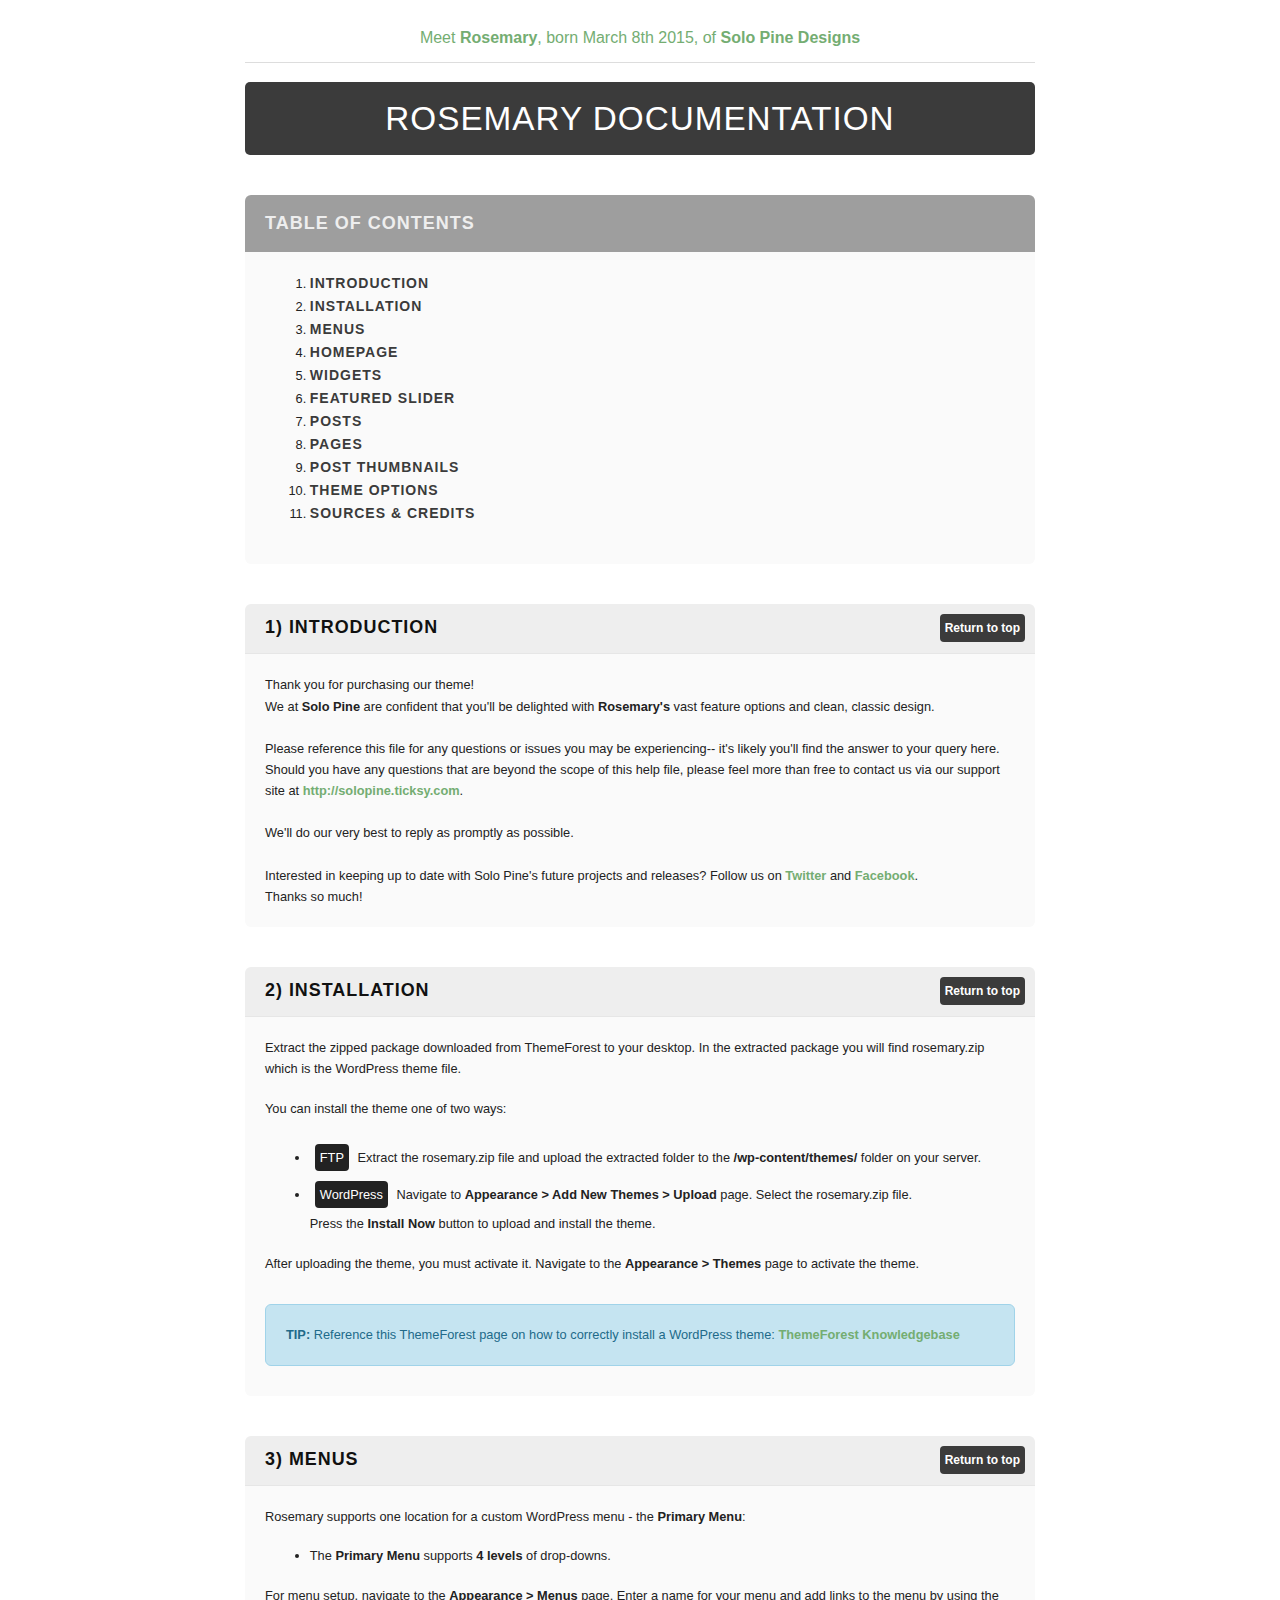
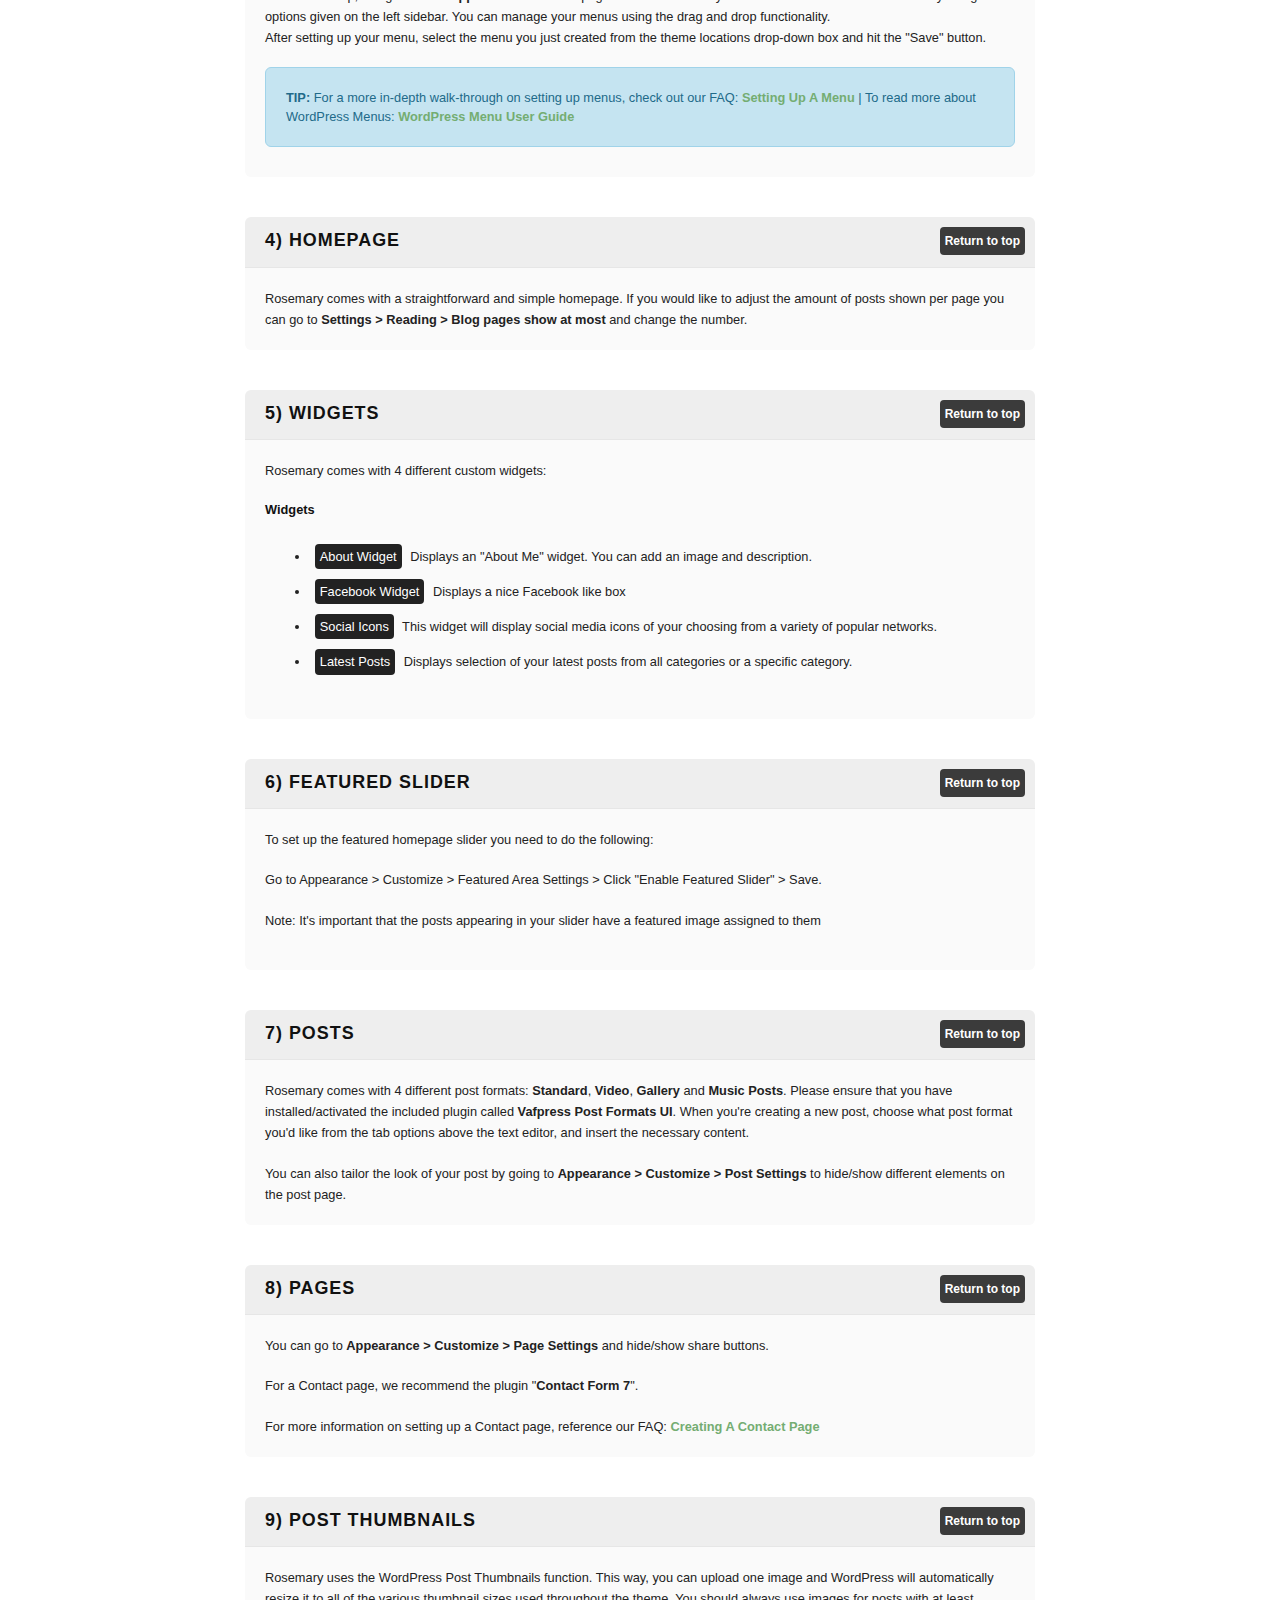
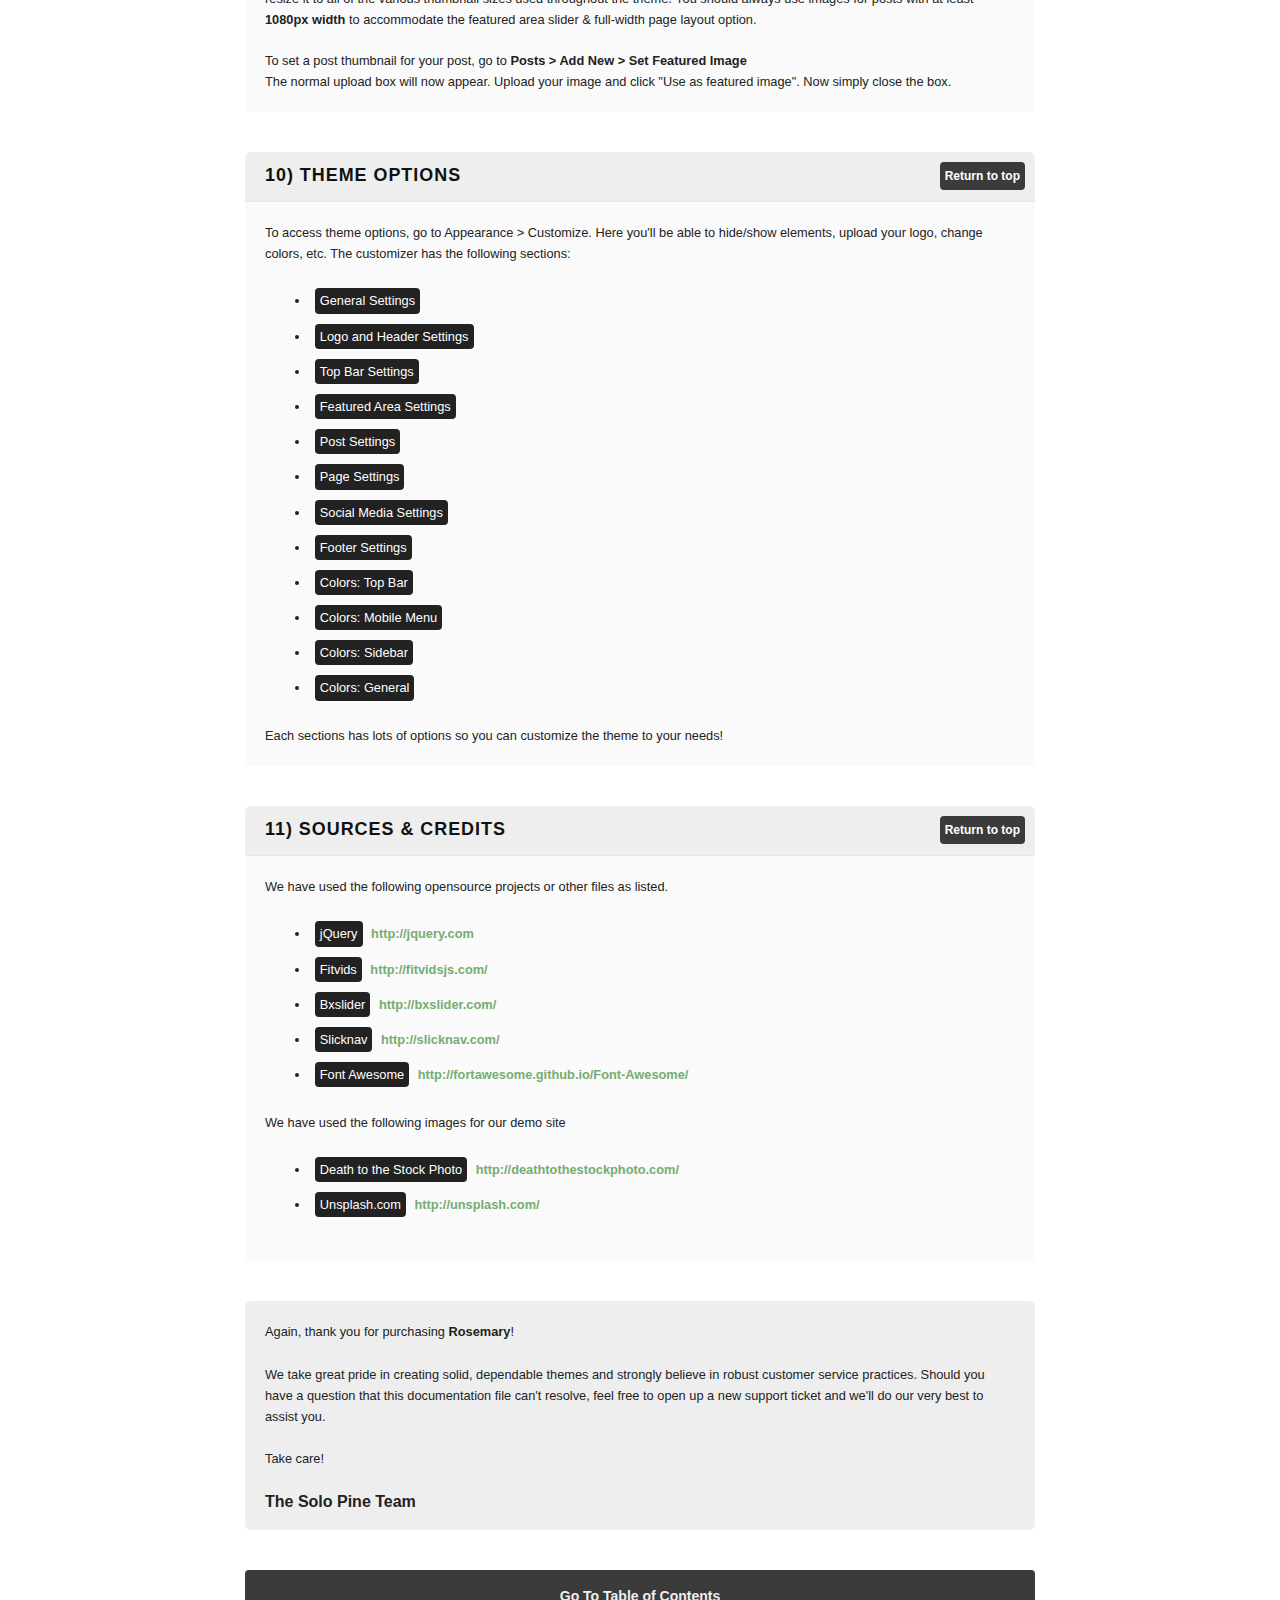
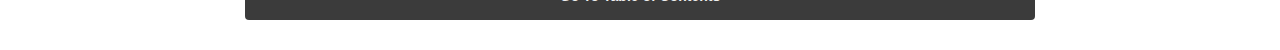
<file: wordpress/wp-content/themes/themeforest-10695119-rosemary-a-responsive-wordpress-blog-theme/documentation/index.html>
<!DOCTYPE HTML PUBLIC "-//W3C//DTD HTML 4.01//EN" "http://www.w3.org/TR/html4/strict.dtd">

<head lang="en">

	<meta http-equiv="content-type" content="text/html;charset=utf-8">
	<title>Rosemary Documentation</title>

	<!-- Framework CSS -->
	<link rel="stylesheet" href="assets/blueprint-css/screen.css" type="text/css" media="screen, projection">
	<link rel="stylesheet" href="assets/blueprint-css/print.css" type="text/css" media="print">
	
	<link rel="stylesheet" href="css/style.css" type="text/css" media="screen">

	<!--[if lt IE 8]><link rel="stylesheet" href="assets/blueprint-css/ie.css" type="text/css" media="screen, projection"><![endif]-->
	<link rel="stylesheet" href="assets/blueprint-css/plugins/fancy-type/screen.css" type="text/css" media="screen, projection">
	<style type="text/css" media="screen">
	</style>

</head>


<body>
	<div class="container">
	
		<h3 class="center_alt">Meet <strong>Rosemary</strong>, born March 8th 2015, of <strong>Solo Pine Designs</strong></h3>
		
		<hr>
		
		<h1 class="center">Rosemary Documentation</h1>

		<div id="toc">
			<div class="category">
				<h2>Table of Contents</h2>
			</div>
				<div class="section_content">
					<ol class="roman">
						<li><a href="#introduction">Introduction</a></li>
						<li><a href="#installation">Installation</a></li>
						<li><a href="#menus">Menus</a></li>
						<li><a href="#homepage">Homepage</a></li>
						<li><a href="#homepage">Widgets</a></li>
						<li><a href="#featured">Featured Slider</a></li>
						<li><a href="#posts">Posts</a></li>
						<li><a href="#pages">Pages</a></li>
						<li><a href="#thumbnails">Post Thumbnails</a></li>
						<li><a href="#themeoptions">Theme Options</a></li>
						<li><a href="#sources">Sources &amp Credits</a></li>
					</ol>
				</div>
		</div>
		
		<div class="section">
			<div class="category">
				<h3 id="introduction"><strong>1) Introduction</strong></h3><span class="return"><a href="#toc">Return to top</a></span>
			</div>
				<div class="section_content">
					<p>Thank you for purchasing our theme!<br>We at <strong>Solo Pine</strong> are confident that you'll be delighted with <strong>Rosemary's</strong> vast feature options and clean, classic design.<br><br>Please reference this file for any questions or issues you may be experiencing-- it's likely you'll find the answer to your query here.<br>Should you have any questions that are beyond the scope of this help file, please feel more than free to contact us via our support site at <a href="http://solopine.ticksy.com">http://solopine.ticksy.com</a>. <br><br>We'll do our very best to reply as promptly as possible.<br><br>Interested in keeping up to date with Solo Pine's future projects and releases? Follow us on <a href="https://twitter.com/SoloPineDesigns">Twitter</a> and <a href="https://www.facebook.com/SoloPineDesigns">Facebook</a>.<br>Thanks so much!</p>
				</div>
		</div>
		
		<div class="section">
			<div class="category">
				<h3 id="installation"><strong>2) Installation</strong></h3><span class="return"><a href="#toc">Return to top</a></span>
			</div>
			<div class="section_content">
				
				<p>Extract the zipped package downloaded from ThemeForest to your desktop. In the extracted package you will find rosemary.zip which is the WordPress theme file.</p>
				<p>You can install the theme one of two ways:</p>
				<ul>
					<li>
						<p><span class="install_label">FTP</span> Extract the rosemary.zip file and upload the extracted folder to the <strong>/wp-content/themes/</strong> folder on your server.</p>
					</li>
					<li>
						<p><span class="install_label">WordPress</span> Navigate to <strong>Appearance > Add New Themes > Upload</strong> page. Select the rosemary.zip file. <br>Press the <strong>Install Now</strong> button to upload and install the theme.</p>
					</li>
				</ul>

				<p class="last">After uploading the theme, you must activate it. Navigate to the <strong>Appearance > Themes</strong> page to activate the theme.</p>
					
				<div class="alert">
					<span class="alert_blue"><strong>TIP:</strong> Reference this ThemeForest page on how to correctly install a WordPress theme: <strong><a href="http://support.envato.com/index.php?/Knowledgebase/Article/View/269/0/my-wordpress-theme-isnt-working-what-should-i-do" target="_blank">ThemeForest Knowledgebase</a></strong></span>
				</div>
			</div>
		</div>


		<div class="section">
			<div class="category">
				<h3 id="menus"><strong>3) Menus</strong></h3><span class="return"><a href="#toc">Return to top</a></span>
			</div>
			<div class="section_content">
				<p>Rosemary supports one location for a custom WordPress menu - the <strong>Primary Menu</strong>:</p>

				<ul>
					<li>The <strong>Primary Menu</strong> supports <strong>4 levels</strong> of drop-downs.</li>
				</ul>
				
				<p>For menu setup, navigate to the <strong>Appearance > Menus</strong> page. Enter a name for your menu and add links to the menu by using the options given on the left sidebar. You can manage your menus using the drag and drop functionality.<br> After setting up your menu, select the menu you just created from the theme locations drop-down box and hit the "Save" button.</p>
				
				<div class="alert">		
					<span class="alert_blue"><strong>TIP:</strong> For a more in-depth walk-through on setting up menus, check out our FAQ: <strong><a href="http://solopine.ticksy.com/faq/2724" target="_blank">Setting Up A Menu</a></strong> | To read more about WordPress Menus: <strong><a href="http://codex.wordpress.org/WordPress_Menu_User_Guide" target="_blank">WordPress Menu User Guide</a></strong></span>
				</div>
			</div>
		</div>


		<div class="section">
			<div class="category">
				<h3 id="homepage"><strong>4) Homepage</strong></h3><span class="return"><a href="#toc">Return to top</a></span>
			</div>
			<div class="section_content">
				<p>Rosemary comes with a straightforward and simple homepage. If you would like to adjust the amount of posts shown per page you can go to <strong>Settings > Reading > Blog pages show at most</strong> and change the number.</p>
			</div>
		</div>


		<div class="section">
			<div class="category">
				<h3 id="widgets"><strong>5) Widgets</strong></h3><span class="return"><a href="#toc">Return to top</a></span>
			</div>
			<div class="section_content">				
				<p>Rosemary comes with 4 different custom widgets:</p>
				<h5>Widgets</h5>
				<ul>
					<li><span class="install_label">About Widget</span> Displays an "About Me" widget. You can add an image and description.</li>
					<li><span class="install_label">Facebook Widget</span> Displays a nice Facebook like box</li>
					<li><span class="install_label">Social Icons</span> This widget will display social media icons of your choosing from a variety of popular networks.</li>
					<li><span class="install_label">Latest Posts</span> Displays selection of your latest posts from all categories or a specific category.</li>
				</ul>
			</div>
		</div>
		
		<div class="section">
			<div class="category">
				<h3 id="featured"><strong>6) Featured Slider</strong></h3><span class="return"><a href="#toc">Return to top</a></span>
			</div>
			<div class="section_content">
				<p>To set up the featured homepage slider you need to do the following:</p>
				<p>Go to Appearance > Customize > Featured Area Settings > Click "Enable Featured Slider" > Save.</p>
				
				<p>Note: It's important that the posts appearing in your slider have a featured image assigned to them</p></p>
			</div>
		</div>


		<div class="section">
			<div class="category">
				<h3 id="posts"><strong>7) Posts</strong></h3><span class="return"><a href="#toc">Return to top</a></span>
			</div>
			<div class="section_content">				
				<p>Rosemary comes with 4 different post formats: <strong>Standard</strong>, <strong>Video</strong>, <strong>Gallery</strong> and <strong>Music Posts</strong>. Please ensure that you have installed/activated the included plugin called <strong>Vafpress Post Formats UI</strong>. When you're creating a new post, choose what post format you'd like from the tab options above the text editor, and insert the necessary content.</p>
				<p>You can also tailor the look of your post by going to <strong>Appearance > Customize > Post Settings</strong> to hide/show different elements on the post page.</p>
			</div>
		</div>
		
		<div class="section">
			<div class="category">
				<h3 id="pages"><strong>8) Pages</strong></h3><span class="return"><a href="#toc">Return to top</a></span>
			</div>
			<div class="section_content">				
				<p>You can go to <strong>Appearance > Customize > Page Settings</strong> and hide/show share buttons.</p>
				<p>For a Contact page, we recommend the plugin "<strong>Contact Form 7</strong>".</p>
				<p>For more information on setting up a Contact page, reference our FAQ: <strong><a href="http://solopine.ticksy.com/faq/2767">Creating A Contact Page</a></strong></p>
				
			</div>
		</div>
		

		<div class="section">
			<div class="category">
				<h3 id="thumbnails"><strong>9) Post Thumbnails</strong></h3><span class="return"><a href="#toc">Return to top</a></span>
			</div>
			<div class="section_content">
							
				<p>Rosemary uses the WordPress Post Thumbnails function. This way, you can upload one image and WordPress will automatically resize it to all of the various thumbnail sizes used throughout the theme. You should always use images for posts with at least <strong>1080px width</strong> to accommodate the featured area slider &amp; full-width page layout option.</p>
							
				<p>To set a post thumbnail for your post, go to <strong>Posts > Add New > Set Featured Image</strong><br>The normal upload box will now appear. Upload your image and click "Use as featured image". Now simply close the box.</p>

			</div>
		</div>

	
		<div class="section">
			<div class="category">
				<h3 id="themeoptions"><strong>10) Theme Options</strong></h3><span class="return"><a href="#toc">Return to top</a></span>
			</div>
			<div class="section_content">				
					<p>To access theme options, go to Appearance > Customize. Here you'll be able to hide/show elements, upload your logo, change colors, etc. The customizer has the following sections:</p>
				<ul>
					<li><span class="install_label">General Settings</span></li>
					<li><span class="install_label">Logo and Header Settings</span></li>
					<li><span class="install_label">Top Bar Settings</span></li>
					<li><span class="install_label">Featured Area Settings</span></li>
					<li><span class="install_label">Post Settings</span></li>
					<li><span class="install_label">Page Settings</span></li>
					<li><span class="install_label">Social Media Settings</span></li>
					<li><span class="install_label">Footer Settings</span></li>
					<li><span class="install_label">Colors: Top Bar</span></li>
					<li><span class="install_label">Colors: Mobile Menu</span></li>
					<li><span class="install_label">Colors: Sidebar</span></li>
					<li><span class="install_label">Colors: General</span></li>
				</ul>
				<p>Each sections has lots of options so you can customize the theme to your needs!</p>
			</div>
		</div>

		<div class="section">
			<div class="category">
				<h3 id="sources"><strong>11) Sources &amp; Credits</strong></h3><span class="return"><a href="#toc">Return to top</a></span>
			</div>
			<div class="section_content">				
				<p>We have used the following opensource projects or other files as listed.</p>
				<ul>
					<li><span class="install_label">jQuery</span> <a href="http://jquery.com">http://jquery.com</a></li>
					<li><span class="install_label">Fitvids</span> <a href="http://fitvidsjs.com/">http://fitvidsjs.com/</a></li>
					<li><span class="install_label">Bxslider</span> <a href="http://bxslider.com/">http://bxslider.com/</a></li>
					<li><span class="install_label">Slicknav</span> <a href="http://slicknav.com/">http://slicknav.com/</a></li>
					<li><span class="install_label">Font Awesome</span> <a href="http://fortawesome.github.io/Font-Awesome/">http://fortawesome.github.io/Font-Awesome/</a></li>
				</ul>
				<p>We have used the following images for our demo site</p>
				<ul>
					<li><span class="install_label">Death to the Stock Photo</span> <a href="http://deathtothestockphoto.com/">http://deathtothestockphoto.com/</a></li>
					<li><span class="install_label">Unsplash.com</span> <a href="http://unsplash.com/">http://unsplash.com/</a></li>

				</ul>
			</div>
		</div>
		
		<div class="section">
			<div id="footer_content">
				<p>Again, thank you for purchasing <strong>Rosemary</strong>!<br><br>We take great pride in creating solid, dependable themes and strongly believe in robust customer service practices. Should you have a question that this documentation file can't resolve, feel free to open up a new support ticket and we'll do our very best to assist you.<br><br>Take care!</p> 
			
				<p class="signature"><strong>The Solo Pine Team</strong></p>
			</div>	
		</div>	
		
		<div id="footer_return">		
			<p><a href="#toc">Go To Table of Contents</a></p>
		</div>
			
			
		<hr class="space">
	</div><!-- end div .container -->
</body>
</html>
</file>
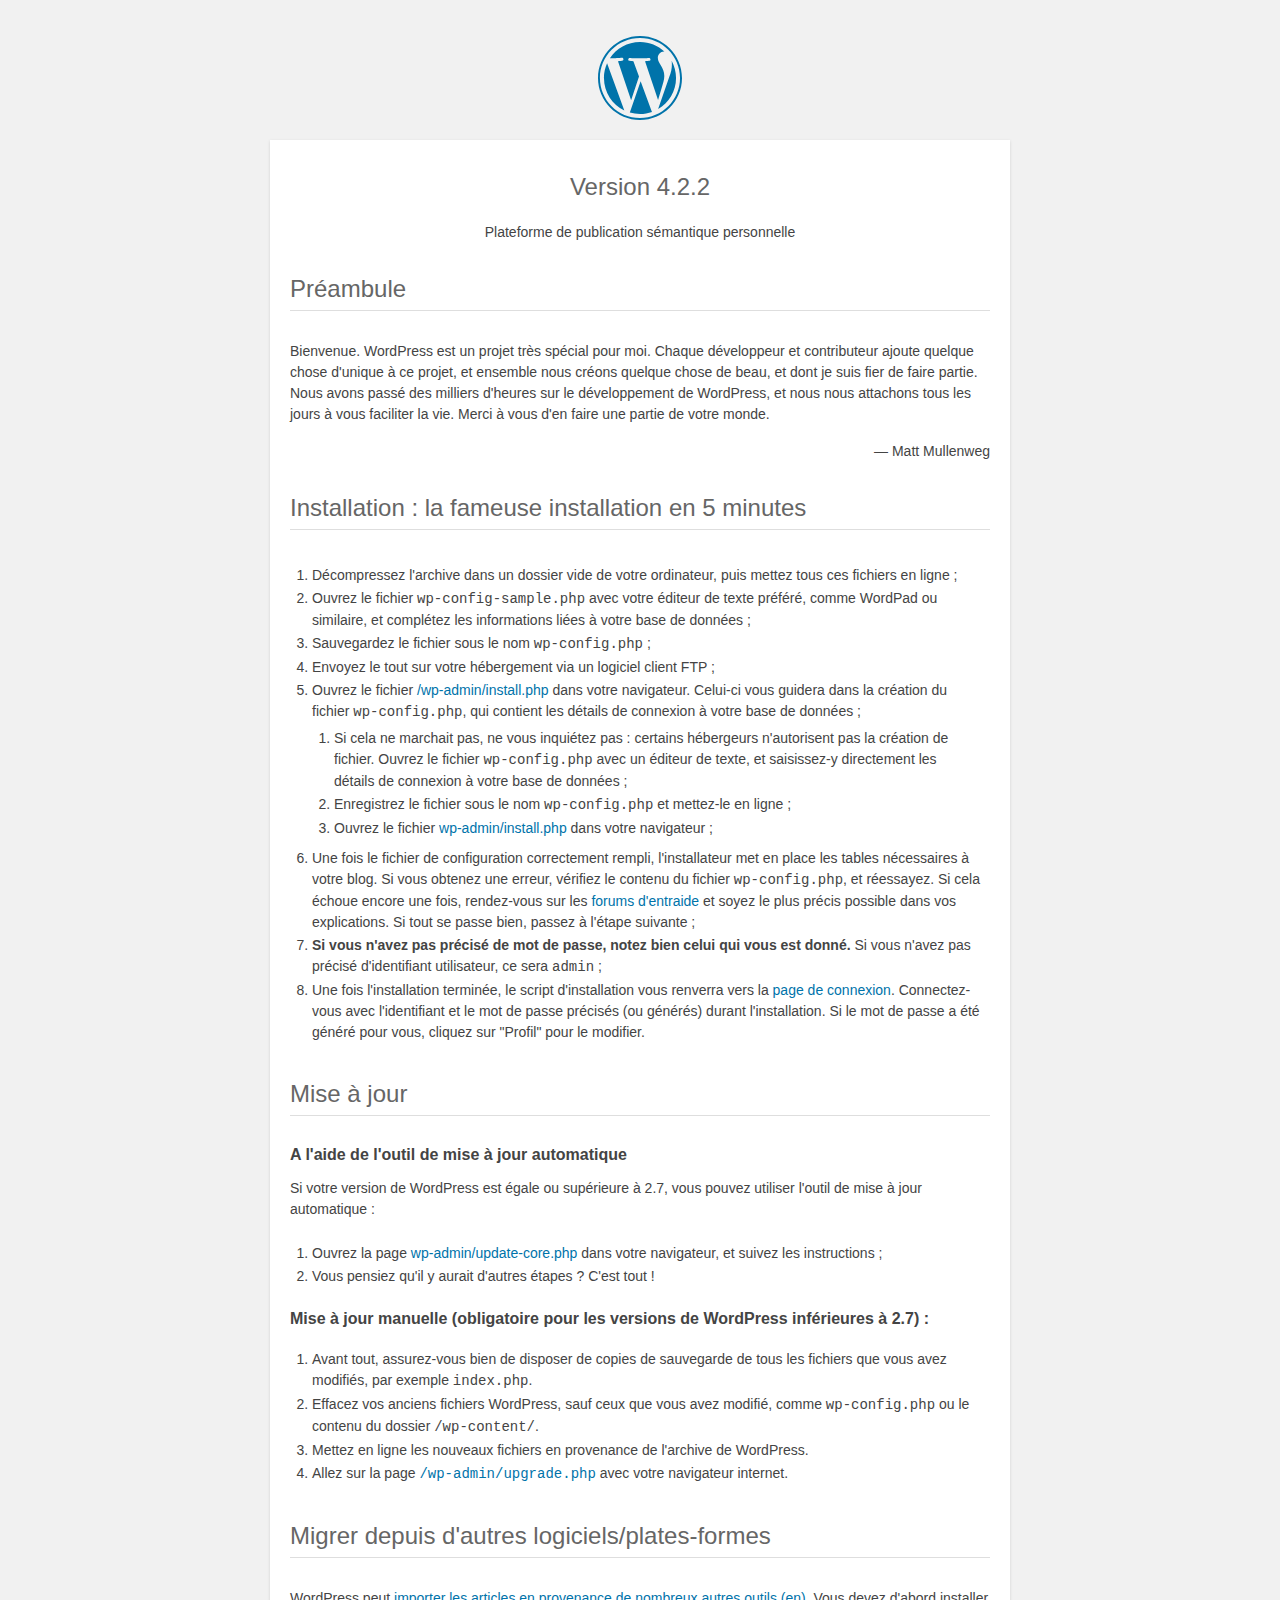
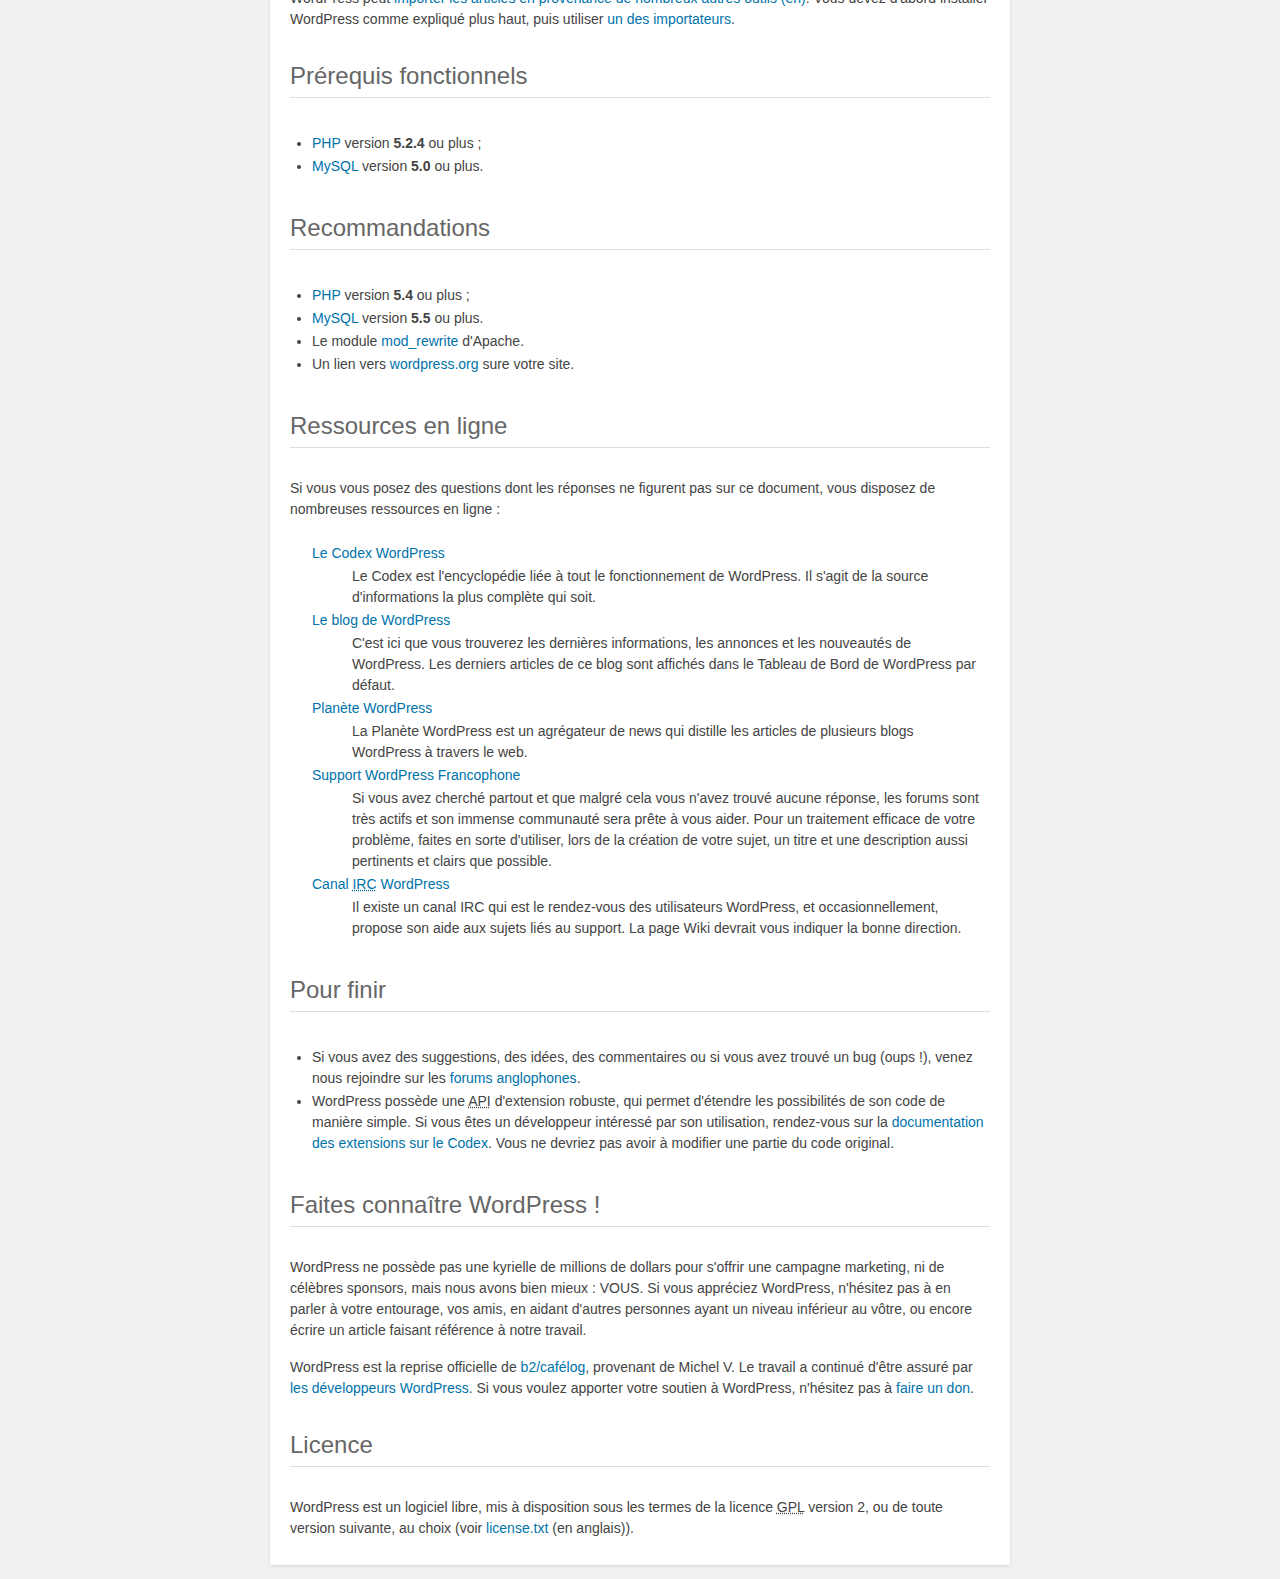
<file: wordpress/readme.html>
<!DOCTYPE html> 
<html> 
<head>
    <meta name="viewport" content="width=device-width" /> 
	<meta http-equiv="Content-Type" content="text/html; charset=utf-8" />
	<title>WordPress &#8250; À lire</title>
	<link rel="stylesheet" href="wp-admin/css/install.css?ver=20100228" type="text/css" />
</head>
<body>
<h1 id="logo">
	<a href="https://wordpress.org/"><img alt="WordPress" src="wp-admin/images/wordpress-logo.png" /></a> 
	<br />Version 4.2.2

</h1>
<p style="text-align: center">Plateforme de publication sémantique personnelle</p>

<h1>Préambule</h1>
<p>Bienvenue. WordPress est un projet très spécial pour moi. Chaque développeur et contributeur ajoute quelque chose d'unique à ce projet, et ensemble nous créons quelque chose de beau, et dont je suis fier de faire partie. Nous avons passé des milliers d'heures sur le développement de WordPress, et nous nous attachons tous les jours à vous faciliter la vie. Merci à vous d'en faire une partie de votre monde.</p>
<p style="text-align: right">&#8212; Matt Mullenweg</p>

<h1>Installation : la fameuse installation en 5 minutes</h1>
<ol>
	<li>Décompressez l'archive dans un dossier vide de votre ordinateur, puis mettez tous ces fichiers en ligne ;</li>
	<li>Ouvrez le fichier <code>wp-config-sample.php</code> avec votre éditeur de texte préféré, comme WordPad ou similaire, et complétez les informations liées à votre base de données ;</li>
	<li>Sauvegardez le fichier sous le nom <code>wp-config.php</code> ;</li>
	<li>Envoyez le tout sur votre hébergement via un logiciel client FTP ;</li>
	<li>Ouvrez le fichier <span class="file"><a href="wp-admin/install.php">/wp-admin/install.php</a></span> dans votre navigateur. Celui-ci vous guidera dans la création du fichier <code>wp-config.php</code>, qui contient les détails de connexion à votre base de données ;
		<ol>
			<li>Si cela ne marchait pas, ne vous inquiétez pas : certains hébergeurs n'autorisent pas la création de fichier. Ouvrez le fichier <code>wp-config.php</code> avec un éditeur de texte, et saisissez-y directement les détails de connexion à votre base de données ;</li>
			<li>Enregistrez le fichier sous le nom <code>wp-config.php</code> et mettez-le en ligne ;</li>
			<li>Ouvrez le fichier  <span class="file"><a href="wp-admin/install.php">wp-admin/install.php</a></span> dans votre navigateur ;</li>
		</ol>
	</li>
	<li>Une fois le fichier de configuration correctement rempli, l'installateur met en place les tables nécessaires à votre blog. Si vous obtenez une erreur, vérifiez le contenu du fichier <span class="file"><code>wp-config.php</code></span>, et réessayez. Si cela échoue encore une fois, rendez-vous sur les <a href="http://www.wordpress-fr.net/support/">forums d'entraide</a> et soyez le plus précis possible dans vos explications. Si tout se passe bien, passez à l'étape suivante ;</li>
	<li><strong>Si vous n'avez pas précisé de mot de passe, notez bien celui qui vous est donné.</strong> Si vous n'avez pas précisé d'identifiant utilisateur, ce sera <code>admin</code> ;</li>
	<li>Une fois l'installation terminée, le script d'installation vous renverra vers la <a href="wp-login.php">page de connexion</a>. Connectez-vous avec l'identifiant et le mot de passe précisés (ou générés) durant l'installation. Si le mot de passe a été généré pour vous, cliquez sur "Profil" pour le modifier.</li>
</ol>

<h1>Mise à jour</h1>
<h2>A l'aide de l'outil de mise à jour automatique</h2>
<p>Si votre version de WordPress est égale ou supérieure à 2.7, vous pouvez utiliser l'outil de mise à jour automatique&nbsp;:</p>
<ol>
	<li>Ouvrez la page <span class="file"><a href="wp-admin/update-core.php">wp-admin/update-core.php</a></span> dans votre navigateur, et suivez les instructions&nbsp;;</li>
	<li>Vous pensiez qu'il y aurait d'autres étapes ? C'est tout !</li>
</ol>

<h2>Mise à jour manuelle (obligatoire pour les versions de WordPress inférieures à 2.7) :</h2>
<ol>
	<li>Avant tout, assurez-vous bien de disposer de copies de sauvegarde de tous les fichiers que vous avez modifiés, par exemple <code>index.php</code>.</li>
	<li>Effacez vos anciens fichiers WordPress, sauf ceux que vous avez modifié, comme <span class="file"><code>wp-config.php</code></span> ou le contenu du dossier <span class="file"><code>/wp-content/</code></span>.</li>
	<li>Mettez en ligne les nouveaux fichiers en provenance de l'archive de WordPress.</li>
	<li>Allez sur la page <code><span class="file"><a href="wp-admin/upgrade.php">/wp-admin/upgrade.php</a></span></code> avec votre navigateur internet.</li>
</ol>

<h1>Migrer depuis d'autres logiciels/plates-formes</h1> 
<p>WordPress peut <a href="https://codex.wordpress.org/Importing_Content">importer les articles en provenance de nombreux autres outils (en)</a>. Vous devez d'abord installer WordPress comme expliqué plus haut, puis utiliser <a href="wp-admin/import.php" title="Importer dans WordPress">un des importateurs</a>.</p>

<h1>Prérequis fonctionnels</h1> 
<ul>
	<li><a href="http://php.net/">PHP</a> version <strong>5.2.4</strong> ou plus ;</li>
	<li><a href="http://www.mysql.com/">MySQL</a> version <strong>5.0</strong> ou plus.</li>
</ul>

<h1>Recommandations</h1> 
<ul>
	<li><a href="http://php.net/">PHP</a> version <strong>5.4</strong> ou plus ;</li>
	<li><a href="http://www.mysql.com/">MySQL</a> version <strong>5.5</strong> ou plus.</li>
	<li>Le module <a href="http://httpd.apache.org/docs/2.2/mod/mod_rewrite.html">mod_rewrite</a> d'Apache.</li>
  <li>Un lien vers <a href="https://wordpress.org/">wordpress.org</a> sure votre site.</li>
</ul>

<h1>Ressources en ligne</h1>
<p>Si vous vous posez des questions dont les réponses ne figurent pas sur ce document, vous disposez de nombreuses ressources en ligne :</p>
<dl>
	<dt><a href="https://codex.wordpress.org/">Le Codex WordPress</a></dt>
		<dd>Le Codex est l'encyclopédie liée à tout le fonctionnement de WordPress. Il s'agit de la source d'informations la plus complète qui soit.</dd>
	<dt><a href="https://wordpress.org/blog/">Le blog de WordPress</a></dt>
		<dd>C'est ici que vous trouverez les dernières informations, les annonces et les nouveautés de WordPress. Les derniers articles de ce blog sont affichés dans le Tableau de Bord de WordPress par défaut.</dd>
	 <dt><a href="https://planet.wordpress.org/">Planète WordPress</a></dt>
		<dd>La Planète WordPress est un agrégateur de news qui distille les articles de plusieurs blogs WordPress à travers le web.</dd>
	<dt><a href="http://wordpress-fr.net/support/">Support WordPress Francophone</a></dt>
		<dd>Si vous avez cherché partout et que malgré cela vous n'avez trouvé aucune réponse, les forums sont très actifs et son immense communauté sera prête à vous aider. Pour un traitement efficace de votre problème, faites en sorte d'utiliser, lors de la création de votre sujet, un titre et une description aussi pertinents et clairs que possible.</dd>
	 <dt><a href="https://codex.wordpress.org/IRC">Canal <abbr title="Internet Relay Chat">IRC</abbr> WordPress</a></dt>
		<dd>Il existe un canal IRC qui est le rendez-vous des utilisateurs WordPress, et occasionnellement, propose son aide aux sujets liés au support. La page Wiki devrait vous indiquer la bonne direction.</dd>
</dl>

<h1>Pour finir</h1>
<ul>
	<li>Si vous avez des suggestions, des idées, des commentaires ou si vous avez trouvé un bug (oups !), venez nous rejoindre sur les <a href="https://wordpress.org/support/">forums anglophones</a>.</li>
	<li>WordPress possède une <abbr title="Application Programming Interface">API</abbr> d'extension robuste, qui permet d'étendre les possibilités de son code de manière simple. Si vous êtes un développeur intéressé par son utilisation, rendez-vous sur la <a href="https://codex.wordpress.org/Plugin_API">documentation des extensions sur le Codex</a>. Vous ne devriez pas avoir à modifier une partie du code original.</li>
</ul>

<h1>Faites connaître WordPress !</h1>
<p>WordPress ne possède pas une kyrielle de millions de dollars pour s'offrir une campagne marketing, ni de célèbres sponsors, mais nous avons bien mieux : VOUS. Si vous appréciez WordPress, n'hésitez pas à en parler à votre entourage, vos amis, en aidant d'autres personnes ayant un niveau inférieur au vôtre, ou encore écrire un article faisant référence à notre travail.</p>

<p>WordPress est la reprise officielle de <a href="http://cafelog.com/">b2/caf&eacute;log</a>, provenant de Michel V. Le travail a continué d'être assuré par <a href="https://wordpress.org/about/">les développeurs WordPress</a>. Si vous voulez apporter votre soutien à WordPress, n'hésitez pas à <a href="https://wordpress.org/donate/">faire un don</a>.</p>

<h1>Licence</h1>
<p>WordPress est un logiciel libre, mis à disposition sous les termes de la licence <abbr title="GNU Public License">GPL</abbr> version 2, ou de toute version suivante, au choix (voir <a href="license.txt">license.txt</a> (en anglais)).</p>

</body>
</html>
</file>
<file: wordpress/wp-content/themes/themeforest-10695119-rosemary-a-responsive-wordpress-blog-theme/documentation/assets/blueprint-css/screen.css>
/* -----------------------------------------------------------------------


 Blueprint CSS Framework 0.9
 http://blueprintcss.org

   * Copyright (c) 2007-Present. See LICENSE for more info.
   * See README for instructions on how to use Blueprint.
   * For credits and origins, see AUTHORS.
   * This is a compressed file. See the sources in the 'src' directory.

----------------------------------------------------------------------- */

/* reset.css */
html, body, div, span, object, iframe, h1, h2, h3, h4, h5, h6, p, blockquote, pre, a, abbr, acronym, address, code, del, dfn, em, img, q, dl, dt, dd, ol, ul, li, fieldset, form, label, legend, table, caption, tbody, tfoot, thead, tr, th, td {margin:0;padding:0;border:0;font-weight:inherit;font-style:inherit;font-size:100%;font-family:inherit;vertical-align:baseline;}
body {line-height:1.5;}
table {border-collapse:separate;border-spacing:0;}
caption, th, td {text-align:left;font-weight:normal;}
table, td, th {vertical-align:middle;}
blockquote:before, blockquote:after, q:before, q:after {content:"";}
blockquote, q {quotes:"" "";}
a img {border:none;}

/* custom.css */
.info { background:#fafcfc; }
.borderTop { border-top: 1px solid #eee;}
.append-0 {padding-right:20px;}

/* typography.css */
body {font-size:80%;color:#222;background:#fff;font-family:"Helvetica Neue", Arial, Helvetica, sans-serif;padding-top:30px;}
h1, h2, h3, h4, h5, h6 {font-weight:normal;color:#111;}
h1 {font-size:2.6em;line-height:1;margin-bottom:0.5em;}
h2 {font-size:1.9em;margin-bottom:0.75em;}
h3 {font-size:1.4em;line-height:1;margin-bottom:1em;}
h4 {font-size:1.1em;line-height:1.25;margin-bottom:1.25em;}
h5 {font-size:1em;font-weight:bold;margin-bottom:1.5em;}
h6 {font-size:1em;font-weight:bold;}
h1 img, h2 img, h3 img, h4 img, h5 img, h6 img {margin:0;}
p {margin:0 0 1.5em;line-height:1.65em;}
p img.left {float:left;margin:1.5em 1.5em 1.5em 0;padding:0;}
p img.right {float:right;margin:1.5em 0 1.5em 1.5em;}
a:focus, a:hover {color:#000;}
a {color:#009;text-decoration:underline;}
blockquote {margin:1.5em;color:#666;font-style:italic;}
strong {font-weight:bold;}
em, dfn {font-style:italic;}
dfn {font-weight:bold;}
sup, sub {line-height:0;}
abbr, acronym {border-bottom:1px dotted #666;}
address {margin:0 0 1.5em;font-style:italic;}
del {color:#666;}
pre {margin:1.5em 0;white-space:pre;}
pre, code, tt {font:13px 'andale mono', 'lucida console', monospace;line-height:1.5;}
li ul, li ol {margin:0 1.5em;}
ul, ol {margin:0 1.5em 1.5em 3.5em;}
ul {list-style-type:disc;}
ol {list-style-type:decimal;}
ol.alpha {list-style:upper-alpha;}
dl {margin:0 0 1.5em 0;}
dl dt {font-weight:bold;}
dd {margin-left:1.5em;}
table {margin-bottom:1.4em;width:100%;}
th {font-weight:bold;}
thead th {background:#c3d9ff;}
th, td, caption {padding:4px 10px 4px 5px;}
tr.even td {background:#e5ecf9;}
tfoot {font-style:italic;}
caption {background:#eee;}
.small {font-size:.85em;margin-bottom:1.875em;line-height:1.875em;}
.large {font-size:1.2em;line-height:2.5em;margin-bottom:1.25em;}
.hide {display:none;}
.quiet {color:#666;}
.loud {color:#000;}
.highlight {background:#ff0;}
.added {background:#060;color:#fff;}
.removed {background:#900;color:#fff;}
.first {margin-left:0;padding-left:0;}
.last {margin-right:0;padding-right:0;}
.top {margin-top:0;padding-top:0;}
.bottom {margin-bottom:0;padding-bottom:0;}
.center {text-align:center;}

/* forms.css */
label {font-weight:bold;}
fieldset {padding:1.4em;margin:0 0 1.5em 0;border:1px solid #ccc;}
legend {font-weight:bold;font-size:1.2em;}
input[type=text], input[type=password], input.text, input.title, textarea, select {background-color:#fff;border:1px solid #bbb;}
input[type=text]:focus, input[type=password]:focus, input.text:focus, input.title:focus, textarea:focus, select:focus {border-color:#666;}
input[type=text], input[type=password], input.text, input.title, textarea, select {margin:0.5em 0;}
input.text, input.title {width:300px;padding:5px;}
input.title {font-size:1.5em;}
textarea {width:390px;height:250px;padding:5px;}
input[type=checkbox], input[type=radio], input.checkbox, input.radio {position:relative;top:.25em;}
form.inline {line-height:3;}
form.inline p {margin-bottom:0;}
.error, .notice, .success {padding:.8em;margin-bottom:1em;border:2px solid #ddd;}
.error {background:#FBE3E4;color:#8a1f11;border-color:#FBC2C4;}
.notice {background:#FFF6BF;color:#514721;border-color:#FFD324;}
.success {background:#E6EFC2;color:#264409;border-color:#C6D880;}
.error a {color:#8a1f11;}
.notice a {color:#514721;}
.success a {color:#264409;}

/* grid.css */
.container {width:790px;margin:0 auto;}
.showgrid {background:url(src/grid.png);}
.column, div.span-1, div.span-2, div.span-3, div.span-4, div.span-5, div.span-6, div.span-7, div.span-8, div.span-9, div.span-10, div.span-11, div.span-12, div.span-13, div.span-14, div.span-15, div.span-16, div.span-17, div.span-18, div.span-19, div.span-20, div.span-21, div.span-22, div.span-23, div.span-24 {float:left;margin-right:10px;}
.last, div.last {margin-right:0;}
.span-1 {width:30px;}
.span-2 {width:70px;}
.span-3 {width:110px;}
.span-4 {width:150px;}
.span-5 {width:190px;}
.span-6 {width:230px;}
.span-7 {width:270px;}
.span-8 {width:310px;}
.span-9 {width:350px;}
.span-10 {width:390px;}
.span-11 {width:430px;}
.span-12 {width:470px;}
.span-13 {width:510px;}
.span-14 {width:550px;}
.span-15 {width:590px;}
.span-16 {width:630px;}
.span-17 {width:670px;}
.span-18 {width:710px;}
.span-19 {width:750px;}
.span-20 {width:790px;}
.span-21 {width:830px;}
.span-22 {width:870px;}
.span-23 {width:910px;}
.span-24, div.span-24 {width:950px;margin:0;}
input.span-1, textarea.span-1, input.span-2, textarea.span-2, input.span-3, textarea.span-3, input.span-4, textarea.span-4, input.span-5, textarea.span-5, input.span-6, textarea.span-6, input.span-7, textarea.span-7, input.span-8, textarea.span-8, input.span-9, textarea.span-9, input.span-10, textarea.span-10, input.span-11, textarea.span-11, input.span-12, textarea.span-12, input.span-13, textarea.span-13, input.span-14, textarea.span-14, input.span-15, textarea.span-15, input.span-16, textarea.span-16, input.span-17, textarea.span-17, input.span-18, textarea.span-18, input.span-19, textarea.span-19, input.span-20, textarea.span-20, input.span-21, textarea.span-21, input.span-22, textarea.span-22, input.span-23, textarea.span-23, input.span-24, textarea.span-24 {border-left-width:1px!important;border-right-width:1px!important;padding-left:5px!important;padding-right:5px!important;}
input.span-1, textarea.span-1 {width:18px!important;}
input.span-2, textarea.span-2 {width:58px!important;}
input.span-3, textarea.span-3 {width:98px!important;}
input.span-4, textarea.span-4 {width:138px!important;}
input.span-5, textarea.span-5 {width:178px!important;}
input.span-6, textarea.span-6 {width:218px!important;}
input.span-7, textarea.span-7 {width:258px!important;}
input.span-8, textarea.span-8 {width:298px!important;}
input.span-9, textarea.span-9 {width:338px!important;}
input.span-10, textarea.span-10 {width:378px!important;}
input.span-11, textarea.span-11 {width:418px!important;}
input.span-12, textarea.span-12 {width:458px!important;}
input.span-13, textarea.span-13 {width:498px!important;}
input.span-14, textarea.span-14 {width:538px!important;}
input.span-15, textarea.span-15 {width:578px!important;}
input.span-16, textarea.span-16 {width:618px!important;}
input.span-17, textarea.span-17 {width:658px!important;}
input.span-18, textarea.span-18 {width:698px!important;}
input.span-19, textarea.span-19 {width:738px!important;}
input.span-20, textarea.span-20 {width:778px!important;}
input.span-21, textarea.span-21 {width:818px!important;}
input.span-22, textarea.span-22 {width:858px!important;}
input.span-23, textarea.span-23 {width:898px!important;}
input.span-24, textarea.span-24 {width:938px!important;}
.append-1 {padding-right:40px;}
.append-2 {padding-right:80px;}
.append-3 {padding-right:120px;}
.append-4 {padding-right:160px;}
.append-5 {padding-right:200px;}
.append-6 {padding-right:240px;}
.append-7 {padding-right:280px;}
.append-8 {padding-right:320px;}
.append-9 {padding-right:360px;}
.append-10 {padding-right:400px;}
.append-11 {padding-right:440px;}
.append-12 {padding-right:480px;}
.append-13 {padding-right:520px;}
.append-14 {padding-right:560px;}
.append-15 {padding-right:600px;}
.append-16 {padding-right:640px;}
.append-17 {padding-right:680px;}
.append-18 {padding-right:720px;}
.append-19 {padding-right:760px;}
.append-20 {padding-right:800px;}
.append-21 {padding-right:840px;}
.append-22 {padding-right:880px;}
.append-23 {padding-right:920px;}
.prepend-1 {padding-left:40px;}
.prepend-2 {padding-left:80px;}
.prepend-3 {padding-left:120px;}
.prepend-4 {padding-left:160px;}
.prepend-5 {padding-left:200px;}
.prepend-6 {padding-left:240px;}
.prepend-7 {padding-left:280px;}
.prepend-8 {padding-left:320px;}
.prepend-9 {padding-left:360px;}
.prepend-10 {padding-left:400px;}
.prepend-11 {padding-left:440px;}
.prepend-12 {padding-left:480px;}
.prepend-13 {padding-left:520px;}
.prepend-14 {padding-left:560px;}
.prepend-15 {padding-left:600px;}
.prepend-16 {padding-left:640px;}
.prepend-17 {padding-left:680px;}
.prepend-18 {padding-left:720px;}
.prepend-19 {padding-left:760px;}
.prepend-20 {padding-left:800px;}
.prepend-21 {padding-left:840px;}
.prepend-22 {padding-left:880px;}
.prepend-23 {padding-left:920px;}
div.border {padding-right:4px;margin-right:5px;border-right:1px solid #eee;}
div.colborder {padding-right:24px;margin-right:25px;border-right:1px solid #eee;}
div.colborderTop {border-top:1px solid #eee;}
.pull-1 {margin-left:-40px;}
.pull-2 {margin-left:-80px;}
.pull-3 {margin-left:-120px;}
.pull-4 {margin-left:-160px;}
.pull-5 {margin-left:-200px;}
.pull-6 {margin-left:-240px;}
.pull-7 {margin-left:-280px;}
.pull-8 {margin-left:-320px;}
.pull-9 {margin-left:-360px;}
.pull-10 {margin-left:-400px;}
.pull-11 {margin-left:-440px;}
.pull-12 {margin-left:-480px;}
.pull-13 {margin-left:-520px;}
.pull-14 {margin-left:-560px;}
.pull-15 {margin-left:-600px;}
.pull-16 {margin-left:-640px;}
.pull-17 {margin-left:-680px;}
.pull-18 {margin-left:-720px;}
.pull-19 {margin-left:-760px;}
.pull-20 {margin-left:-800px;}
.pull-21 {margin-left:-840px;}
.pull-22 {margin-left:-880px;}
.pull-23 {margin-left:-920px;}
.pull-24 {margin-left:-960px;}
.pull-1, .pull-2, .pull-3, .pull-4, .pull-5, .pull-6, .pull-7, .pull-8, .pull-9, .pull-10, .pull-11, .pull-12, .pull-13, .pull-14, .pull-15, .pull-16, .pull-17, .pull-18, .pull-19, .pull-20, .pull-21, .pull-22, .pull-23, .pull-24 {float:left;position:relative;}
.push-1 {margin:0 -40px 1.5em 40px;}
.push-2 {margin:0 -80px 1.5em 80px;}
.push-3 {margin:0 -120px 1.5em 120px;}
.push-4 {margin:0 -160px 1.5em 160px;}
.push-5 {margin:0 -200px 1.5em 200px;}
.push-6 {margin:0 -240px 1.5em 240px;}
.push-7 {margin:0 -280px 1.5em 280px;}
.push-8 {margin:0 -320px 1.5em 320px;}
.push-9 {margin:0 -360px 1.5em 360px;}
.push-10 {margin:0 -400px 1.5em 400px;}
.push-11 {margin:0 -440px 1.5em 440px;}
.push-12 {margin:0 -480px 1.5em 480px;}
.push-13 {margin:0 -520px 1.5em 520px;}
.push-14 {margin:0 -560px 1.5em 560px;}
.push-15 {margin:0 -600px 1.5em 600px;}
.push-16 {margin:0 -640px 1.5em 640px;}
.push-17 {margin:0 -680px 1.5em 680px;}
.push-18 {margin:0 -720px 1.5em 720px;}
.push-19 {margin:0 -760px 1.5em 760px;}
.push-20 {margin:0 -800px 1.5em 800px;}
.push-21 {margin:0 -840px 1.5em 840px;}
.push-22 {margin:0 -880px 1.5em 880px;}
.push-23 {margin:0 -920px 1.5em 920px;}
.push-24 {margin:0 -960px 1.5em 960px;}
.push-1, .push-2, .push-3, .push-4, .push-5, .push-6, .push-7, .push-8, .push-9, .push-10, .push-11, .push-12, .push-13, .push-14, .push-15, .push-16, .push-17, .push-18, .push-19, .push-20, .push-21, .push-22, .push-23, .push-24 {float:right;position:relative;}
.prepend-top {margin-top:1.5em;}
.append-bottom {margin-bottom:1.5em;}
.box {padding:1.5em;margin-bottom:1.5em;background:#E5ECF9;}
hr {background:#ddd;color:#ddd;clear:both;float:none;width:100%;height:.1em;margin:0 0 1.45em;border:none;}
hr.space {background:#fff;color:#fff;}
.clearfix:after, .container:after {content:"\0020";display:block;height:0;clear:both;visibility:hidden;overflow:hidden;}
.clearfix, .container {display:block;}
.clear {clear:both;}
</file>
<file: wordpress/wp-content/themes/themeforest-10695119-rosemary-a-responsive-wordpress-blog-theme/documentation/assets/blueprint-css/print.css>
/* -----------------------------------------------------------------------


 Blueprint CSS Framework 0.9
 http://blueprintcss.org

   * Copyright (c) 2007-Present. See LICENSE for more info.
   * See README for instructions on how to use Blueprint.
   * For credits and origins, see AUTHORS.
   * This is a compressed file. See the sources in the 'src' directory.

----------------------------------------------------------------------- */

/* print.css */
body {line-height:1.5;font-family:"Helvetica Neue", Arial, Helvetica, sans-serif;color:#000;background:none;font-size:10pt;}
.container {background:none;}
hr {background:#ccc;color:#ccc;width:100%;height:2px;margin:2em 0;padding:0;border:none;}
hr.space {background:#fff;color:#fff;}
h1, h2, h3, h4, h5, h6 {font-family:"Helvetica Neue", Arial, "Lucida Grande", sans-serif;}
code {font:.9em "Courier New", Monaco, Courier, monospace;}
img {float:left;margin:1.5em 1.5em 1.5em 0;}
a img {border:none;}
p img.top {margin-top:0;}
blockquote {margin:1.5em;padding:1em;font-style:italic;font-size:.9em;}
.small {font-size:.9em;}
.large {font-size:1.1em;}
.quiet {color:#999;}
.hide {display:none;}
a:link, a:visited {background:transparent;font-weight:700;text-decoration:underline;}
a:link:after, a:visited:after {content:" (" attr(href) ")";font-size:90%;}
</file>
<file: wordpress/wp-content/themes/themeforest-10695119-rosemary-a-responsive-wordpress-blog-theme/documentation/css/style.css>
/*************************************
DOCUMENTATION CSS by SOLO PINE DESIGNS
*************************************/

/****************************
       GENERAL STYLES
****************************/

h1, h2, h3, h4, h5, h6 {
	font-family: Roboto, sans-serif;
}

a {
	text-decoration: none;
	color: rgb(116,173,114);
	font-weight: 700;
}

a:hover {
	color: rgb(112,188,197);
}

p.last {
	margin-bottom: 30px;
}

.alert {
	margin: 10px 0;
}


/*******************************
        HEADER STYLES
*******************************/



.container h1.center {
	text-transform: uppercase;
	font-weight: 300;
	background-color: rgb(59,59,59);
	color: #FFF;
	padding: 20px 15px;
	border-radius: 5px;
	letter-spacing: 1px;
}

h3.center_alt {
	font-size: 16px;
	text-align: center;
	color: rgb(116,173,114);
	font-weight: 300;
}

h1.center {
	margin-bottom: 40px;
}




/********************************************
        TABLE OF CONTENTS STYLES
********************************************/



#toc {
	margin-bottom: 40px;
}

#toc .category h2 {
	text-transform: uppercase;
	font-size: 18px;
	font-weight: 700;
	letter-spacing: 1px;
	background-color: rgb(158,158,158);
	padding: 15px 20px;
	border-top-left-radius: 6px;
	border-top-right-radius: 6px;
	color: #eee;
	margin:0;
}

#toc ol {
	padding: 0;
}

#toc ol li {
	line-height: 23px;
}

#toc ol li a {
	font-family: Roboto, sans-serif;
	font-size: 14px;
	text-transform: uppercase;
	color: rgb(59,59,59);
	letter-spacing: 1px;
}

#toc ol li a:hover {
	color: rgb(116,173,114);
}



/*******************************
        SECTION STYLES
*******************************/



.section {
	margin-bottom: 40px;
}

.section .category {
	padding: 15px 0 15px 0;
	background-color: #eee;
	border-top-left-radius: 6px;
	border-top-right-radius: 6px;
	border-bottom: 1px solid rgb(230,230,230);
}

.section .category h3 {
	text-transform: uppercase;
	display: inline;
	font-weight: 300;
	margin-left: 20px;
	letter-spacing: 1px;
}

.section .category span.return a {
	text-transform: initial;
	font-size: 12px;
	color: #fff;
	float: right;	
	background-color: rgb(59,59,59);
	padding: 5px 5px;
	border-radius: 4px;
	margin: -5px 10px;	
}

.section_content {
	padding:20px;
	background-color: rgb(250,250,250);
	border-bottom-left-radius: 6px;
	border-bottom-right-radius: 6px;
	font-family: Droid sans, sans-serif;
}

.section_content p:last-child {
	margin-bottom: 0;
}



/*******************************
        lABEL STYLES
*******************************/


span.install_label {
	background:#222;
	padding:3px 5px;
	color:#FFF;
	border-radius:4px;
	display: inline-block;
	margin: 5px;
}

.alert span.alert_blue {
	padding: 20px;
	display: block;
	background-color: rgb(197,228,241);
	border-radius: 6px;
	border: 1px solid rgb(160,211,233);
	color: rgb(33,106,137);
}


/*******************************
        FOOTER STYLES
*******************************/

#footer_content {
	padding:20px;
	background-color: #eee;
	border-radius: 6px;
	font-family: Droid sans, sans-serif;
}

#footer_content p.signature {
	font-size: 16px;
	font-weight: 300;
	margin-bottom: -5px;
}

#footer_return {
	background-color: rgb(59,59,59);
	padding: 15px 0;
	border-radius: 4px;
	margin-bottom: 10px;
	font-size: 14px;
	height: 20px;
	text-align: center;
}
#footer_return p a {
	color: #eee;
}
</file>
<file: wordpress/wp-content/themes/themeforest-10695119-rosemary-a-responsive-wordpress-blog-theme/documentation/assets/blueprint-css/ie.css>
/* -----------------------------------------------------------------------


 Blueprint CSS Framework 0.9
 http://blueprintcss.org

   * Copyright (c) 2007-Present. See LICENSE for more info.
   * See README for instructions on how to use Blueprint.
   * For credits and origins, see AUTHORS.
   * This is a compressed file. See the sources in the 'src' directory.

----------------------------------------------------------------------- */

/* ie.css */
body {text-align:center;}
.container {text-align:left;}
* html .column, * html div.span-1, * html div.span-2, * html div.span-3, * html div.span-4, * html div.span-5, * html div.span-6, * html div.span-7, * html div.span-8, * html div.span-9, * html div.span-10, * html div.span-11, * html div.span-12, * html div.span-13, * html div.span-14, * html div.span-15, * html div.span-16, * html div.span-17, * html div.span-18, * html div.span-19, * html div.span-20, * html div.span-21, * html div.span-22, * html div.span-23, * html div.span-24 {overflow-x:hidden;}
* html legend {margin:0px -8px 16px 0;padding:0;}
ol {margin-left:2em;}
sup {vertical-align:text-top;}
sub {vertical-align:text-bottom;}
html>body p code {*white-space:normal;}
hr {margin:-8px auto 11px;}
img {-ms-interpolation-mode:bicubic;}
.clearfix, .container {display:inline-block;}
* html .clearfix, * html .container {height:1%;}
fieldset {padding-top:0;}
input.text, input.title {background-color:#fff;border:1px solid #bbb;}
input.text:focus, input.title:focus {border-color:#666;}
input.text, input.title, textarea, select {margin:0.5em 0;}
input.checkbox, input.radio {position:relative;top:.25em;}
form.inline div, form.inline p {vertical-align:middle;}
form.inline label {position:relative;top:-0.25em;}
form.inline input.checkbox, form.inline input.radio, form.inline input.button, form.inline button {margin:0.5em 0;}
button, input.button {position:relative;top:0.25em;}
</file>
<file: wordpress/wp-content/themes/themeforest-10695119-rosemary-a-responsive-wordpress-blog-theme/documentation/assets/blueprint-css/plugins/fancy-type/screen.css>
/* -------------------------------------------------------------- 
  
   fancy-type.css
   * Lots of pretty advanced classes for manipulating text.
   
   See the Readme file in this folder for additional instructions.

-------------------------------------------------------------- */

/* Indentation instead of line shifts for sibling paragraphs. */
   /* p + p { text-indent:2em; margin-top:-1.5em; } */
   form p + p  { text-indent: 0; } /* Don't want this in forms. */
   

/* For great looking type, use this code instead of asdf: 
   <span class="alt">asdf</span>  
   Best used on prepositions and ampersands. */
  
.alt { 
  color: #666; 
  font-family: "Warnock Pro", "Goudy Old Style","Palatino","Book Antiqua", Georgia, serif; 
  font-style: italic;
  font-weight: normal;
}


/* For great looking quote marks in titles, replace "asdf" with:
   <span class="dquo">&#8220;</span>asdf&#8221;
   (That is, when the title starts with a quote mark). 
   (You may have to change this value depending on your font size). */  
   
.dquo { margin-left: -.5em; } 


/* Reduced size type with incremental leading
   (http://www.markboulton.co.uk/journal/comments/incremental_leading/)

   This could be used for side notes. For smaller type, you don't necessarily want to 
   follow the 1.5x vertical rhythm -- the line-height is too much. 
   
   Using this class, it reduces your font size and line-height so that for 
   every four lines of normal sized type, there is five lines of the sidenote. eg:

   New type size in em's:
     10px (wanted side note size) / 12px (existing base size) = 0.8333 (new type size in ems)

   New line-height value:
     12px x 1.5 = 18px (old line-height)
     18px x 4 = 72px 
     72px / 5 = 14.4px (new line height)
     14.4px / 10px = 1.44 (new line height in em's) */

p.incr, .incr p {
	font-size: 10px;
	line-height: 1.44em;  
	margin-bottom: 1.5em;
}


/* Surround uppercase words and abbreviations with this class.
   Based on work by Jørgen Arnor Gårdsø Lom [http://twistedintellect.com/] */
   
.caps { 
  font-variant: small-caps; 
  letter-spacing: 1px; 
  text-transform: lowercase; 
  font-size:1.2em;
  line-height:1%;
  font-weight:bold;
  padding:0 2px;
}
</file>
<file: wordpress/wp-admin/css/install.css>
html {
	background: #f1f1f1;
	margin: 0 20px;
}

body {
	background: #fff;
	color: #444;
	font-family: "Open Sans", sans-serif;
	margin: 140px auto 25px;
	padding: 20px 20px 10px 20px;
	max-width: 700px;
	-webkit-font-smoothing: subpixel-antialiased;
	-webkit-box-shadow: 0 1px 3px rgba(0,0,0,0.13);
	box-shadow: 0 1px 3px rgba(0,0,0,0.13);
}

a {
	color: #0073aa;
	text-decoration: none;
}

a:hover {
	color: #00a0d2;
}

h1 {
	border-bottom: 1px solid #dedede;
	clear: both;
	color: #666;
	font-size: 24px;
	margin: 30px 0;
	padding: 0;
	padding-bottom: 7px;
	font-weight: normal;
}

h2 {
	font-size: 16px;
}

p, li, dd, dt {
	padding-bottom: 2px;
	font-size: 14px;
	line-height: 1.5;
}

code, .code {
	font-family: Consolas, Monaco, monospace;
}

ul, ol, dl {
	padding: 5px 5px 5px 22px;
}

a img {
	border:0
}
abbr {
	border: 0;
	font-variant: normal;
}

label {
	cursor: pointer;
}

#logo {
	margin: 6px 0 14px 0;
	border-bottom: none;
	text-align:center
}
#logo a {
	background-image: url(../images/w-logo-blue.png?ver=20131202);
	background-image: none, url(../images/wordpress-logo.svg?ver=20131107);
	-webkit-background-size: 84px;
	background-size: 84px;
	background-position: center top;
	background-repeat: no-repeat;
	color: #999;
	height: 84px;
	font-size: 20px;
	font-weight: normal;
	line-height: 1.3em;
	margin: -130px auto 25px;
	padding: 0;
	text-decoration: none;
	width: 84px;
	text-indent: -9999px;
	outline: none;
	overflow: hidden;
	display: block;
}
.step {
	margin: 20px 0 15px;
}
.step, th {
	text-align: left;
	padding: 0;
}
.language-chooser.wp-core-ui .step .button.button-large {
	height: 36px;
	vertical-align: middle;
	font-size: 14px;
}
textarea {
	border: 1px solid #dfdfdf;
	font-family: "Open Sans", sans-serif;
	width: 100%;
	-webkit-box-sizing: border-box;
	-moz-box-sizing: border-box;
	box-sizing: border-box;
}

.form-table {
	border-collapse: collapse;
	margin-top: 1em;
	width: 100%;
}

.form-table td {
	margin-bottom: 9px;
	padding: 10px 20px 10px 0;
	border-bottom: 8px solid #fff;
	font-size: 14px;
	vertical-align: top
}

.form-table th {
	font-size: 14px;
	text-align: left;
	padding: 16px 20px 10px 0;
	width: 140px;
	vertical-align: top;
}

.form-table code {
	line-height: 18px;
	font-size: 14px;
}

.form-table p {
	margin: 4px 0 0 0;
	font-size: 11px;
}

.form-table input {
	line-height: 20px;
	font-size: 15px;
	padding: 3px 5px;
	border: 1px solid #ddd;
	-webkit-box-shadow: inset 0 1px 2px rgba(0,0,0,0.07);
	box-shadow: inset 0 1px 2px rgba(0,0,0,0.07);
}

input,
submit {
	font-family: "Open Sans", sans-serif;
}

.form-table input[type=text],
.form-table input[type=email],
.form-table input[type=url],
.form-table input[type=password] {
	width: 206px;
}

.form-table th p {
	font-weight: normal;
}

.form-table.install-success td {
	vertical-align: middle;
	padding: 16px 20px 10px 0;
}

.form-table.install-success td p {
	margin: 0;
	font-size: 14px;
}

.form-table.install-success td code {
	margin: 0;
	font-size: 18px;
}

#error-page {
	margin-top: 50px;
}

#error-page p {
	font-size: 14px;
	line-height: 18px;
	margin: 25px 0 20px;
}

#error-page code, .code {
	font-family: Consolas, Monaco, monospace;
}

#pass-strength-result {
	background-color: #eee;
	border-color: #ddd !important;
	border-style: solid;
	border-width: 1px;
	margin: 5px 5px 5px 0;
	padding: 5px;
	text-align: center;
	width: 200px;
	display: none;
}

#pass-strength-result.bad {
	background-color: #ffb78c;
	border-color: #ff853c !important;
}

#pass-strength-result.good {
	background-color: #ffec8b;
	border-color: #ffcc00 !important;
}

#pass-strength-result.short {
	background-color: #ffa0a0;
	border-color: #f04040 !important;
}

#pass-strength-result.strong {
	background-color: #c3ff88;
	border-color: #8dff1c !important;
}

.message {
	border: 1px solid #c00;
	padding: 0.5em 0.7em;
	margin: 5px 0 15px;
	background-color: #ffebe8;
}

/* rtl:ignore */
#dbname,
#uname,
#pwd,
#dbhost,
#prefix,
#user_login,
#admin_email,
#pass1,
#pass2 {
	direction: ltr;
}


/* localization */
body.rtl,
.rtl textarea,
.rtl input,
.rtl submit {
	font-family: Tahoma, sans-serif;
}

:lang(he-il) body.rtl,
:lang(he-il) .rtl textarea,
:lang(he-il) .rtl input,
:lang(he-il) .rtl submit {
	font-family: Arial, sans-serif;
}

@media only screen and (max-width: 799px) {
	body {
		margin-top: 115px;
	}
	#logo a {
		margin: -125px auto 30px;
	}
}

@media screen and ( max-width: 782px ) {

	.form-table {
		margin-top: 0;
	}

	.form-table th,
	.form-table td {
		display: block;
		width: auto;
		vertical-align: middle;
	}

	.form-table th {
		padding: 20px 0 0;
	}

	.form-table td {
		padding: 5px 0;
		border: 0;
		margin: 0;
	}

	textarea,
	input {
		font-size: 16px;
	}

	.form-table td input[type="text"],
	.form-table td input[type="email"],
	.form-table td input[type="url"],
	.form-table td input[type="password"],
	.form-table td select,
	.form-table td textarea,
	.form-table span.description {
		width: 100%;
		font-size: 16px;
		line-height: 1.5;
		padding: 7px 10px;
		display: block;
		max-width: none;
		-webkit-box-sizing: border-box;
		-moz-box-sizing: border-box;
		box-sizing: border-box;
	}

}

body.language-chooser {
	max-width: 300px;
}

.language-chooser select {
	padding: 8px;
	width: 100%;
	display: block;
	border: 1px solid #ddd;
	background-color: #fff;
	color: #32373c;
	font-size: 16px;
	font-family: Arial, sans-serif;
	font-weight: normal;
}

.language-chooser p {
	text-align: right;
}

.screen-reader-input,
.screen-reader-text {
	position: absolute;
	margin: -1px;
	padding: 0;
	height: 1px;
	width: 1px;
	overflow: hidden;
	clip: rect(0 0 0 0);
	border: 0;
}

.spinner {
	background: url(../images/spinner.gif) no-repeat;
	-webkit-background-size: 20px 20px;
	background-size: 20px 20px;
	visibility: hidden;
	opacity: 0.7;
	filter: alpha(opacity=70);
	width: 20px;
	height: 20px;
	margin: 2px 5px 0;
}

.step .spinner {
	display: inline-block;
	margin-top: 8px;
	margin-right: 15px;
	vertical-align: top;
}

/**
 * HiDPI Displays
 */
@media print,
  (-webkit-min-device-pixel-ratio: 1.25),
  (min-resolution: 120dpi) {

	.spinner {
		background-image: url(../images/spinner-2x.gif);
	}

}
</file>
